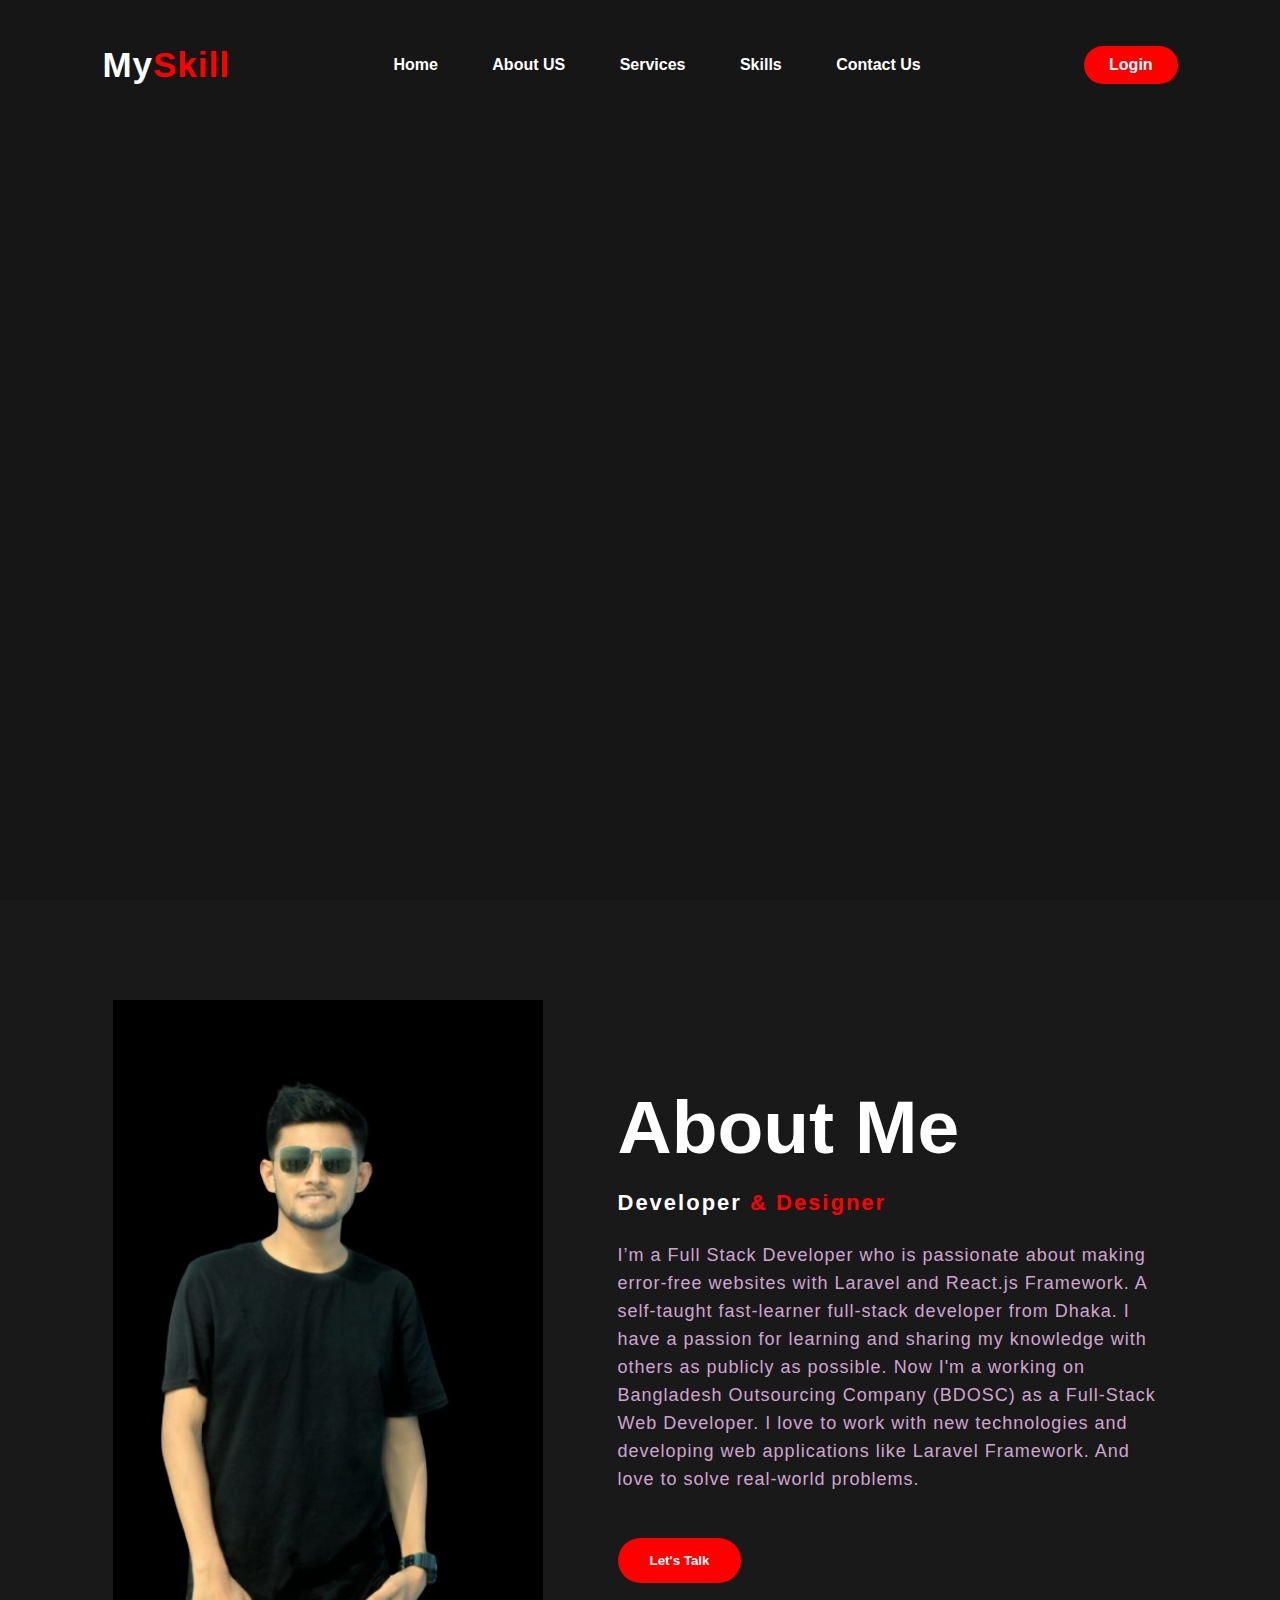
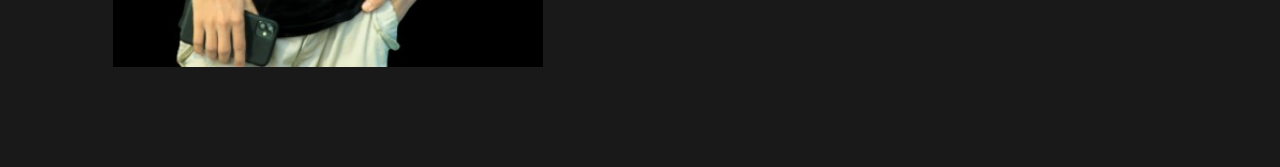
<file: about.html>
<!DOCTYPE html>
<html lang="en">
<head>
    <meta charset="UTF-8">
    <meta http-equiv="X-UA-Compatible" content="IE=edge">
    <meta name="viewport" content="width=device-width, initial-scale=1.0">
    <title>Skill||Portfullio</title>
    <link rel="stylesheet" href="style.css">
</head>
<body>
    <div class="skill">
        <nav>
            <h2 class="logo">My<span>Skill</span></h2>
            <ul>
                <li><a href="index.html">Home</a></li>
                <li><a href="about.html">About US</a></li>
                <li><a href="service.html">Services</a></li>
                <li><a href="skill.html">Skills</a></li>
                <li><a href="contact.html">Contact Us</a></li>
            </ul>
            <a href="https://rashaduldev.github.io/Responsive-login-Page" class="btn">Login</a>
        </nav>
    </div>
    <!-- About section -->
    <section class="about">
        <div class="main">
            <img src="final second photo only pic.jpg" alt="">
            <div class="about_text">
                <h2>About me</h2>
                <h5>Developer <span>& Designer</span></h5>
                <p>I’m a Full Stack Developer who is passionate about making error-free websites with Laravel and
                    React.js Framework. A self-taught fast-learner full-stack developer from Dhaka. I have a passion for
                    learning and sharing my knowledge with others as publicly as possible. Now I'm a working on
                    Bangladesh Outsourcing Company (BDOSC) as a Full-Stack Web Developer. I love to work with new
                    technologies and developing web applications like Laravel Framework. And love to solve real-world
                    problems.</p>
                <button type="button">Let's Talk</button>
            </div>
        </div>
    </section>
    
</body>
</html>
</file>
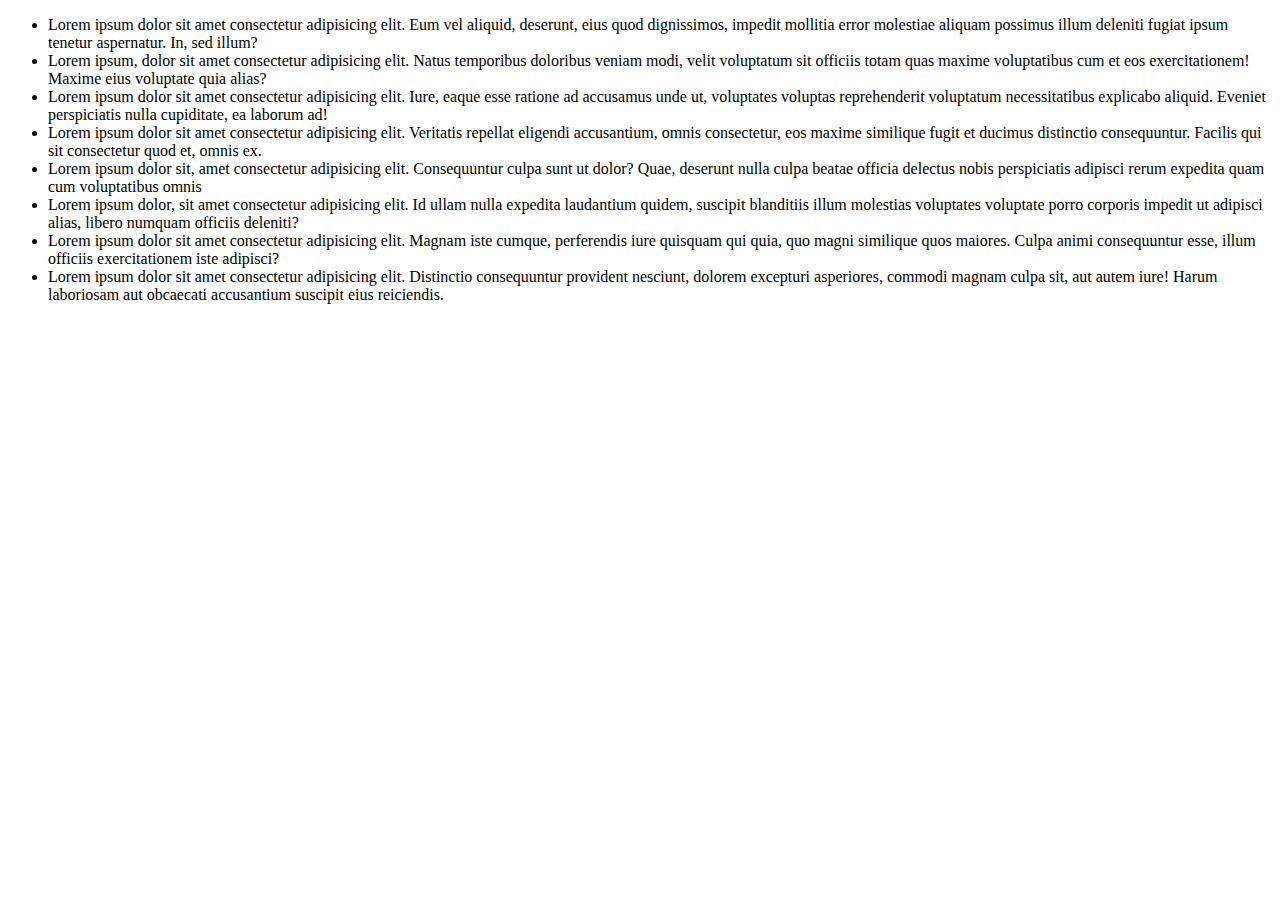
<file: js.html>
<!DOCTYPE html>
<html lang="en">

<head>
    <meta charset="UTF-8">
    <meta name="viewport" content="width=device-width, initial-scale=1.0">
    <title>Document</title>
</head>

<body>
<header>
    <ul>
        <li>Lorem ipsum dolor sit amet consectetur adipisicing elit. Eum vel aliquid, deserunt, eius quod dignissimos, impedit mollitia error molestiae aliquam possimus illum deleniti fugiat ipsum tenetur aspernatur. In, sed illum?</li>
        <li>Lorem ipsum, dolor sit amet consectetur adipisicing elit. Natus temporibus doloribus veniam modi, velit voluptatum sit officiis totam quas maxime voluptatibus cum et eos exercitationem! Maxime eius voluptate quia alias?</li>
        <li>Lorem ipsum dolor sit amet consectetur adipisicing elit. Iure, eaque esse ratione ad accusamus unde ut, voluptates voluptas reprehenderit voluptatum necessitatibus explicabo aliquid. Eveniet perspiciatis nulla cupiditate, ea laborum ad!</li>
        <li>Lorem ipsum dolor sit amet consectetur adipisicing elit. Veritatis repellat eligendi accusantium, omnis consectetur, eos maxime similique fugit et ducimus distinctio consequuntur. Facilis qui sit consectetur quod et, omnis ex.</li>
        <li>Lorem ipsum dolor sit, amet consectetur adipisicing elit. Consequuntur culpa sunt ut dolor? Quae, deserunt nulla culpa beatae officia delectus nobis perspiciatis adipisci rerum expedita quam cum voluptatibus omnis <cupiditate class="l"></cupiditate></li>
        <li>Lorem ipsum dolor, sit amet consectetur adipisicing elit. Id ullam nulla expedita laudantium quidem, suscipit blanditiis illum molestias voluptates voluptate porro corporis impedit ut adipisci alias, libero numquam officiis deleniti?</li>
        <li>Lorem ipsum dolor sit amet consectetur adipisicing elit. Magnam iste cumque, perferendis iure quisquam qui quia, quo magni similique quos maiores. Culpa animi consequuntur esse, illum officiis exercitationem iste adipisci?</li>
        <li>Lorem ipsum dolor sit amet consectetur adipisicing elit. Distinctio consequuntur provident nesciunt, dolorem excepturi asperiores, commodi magnam culpa sit, aut autem iure! Harum laboriosam aut obcaecati accusantium suscipit eius reiciendis.</li>
    </ul>
</header>

    <script>
        const allLi=document.getElementsByTagName("li");
        for (const li of allLi) {
            console.log(li.innerHTML);
        }
    </script>
</body>

</html>
</file>
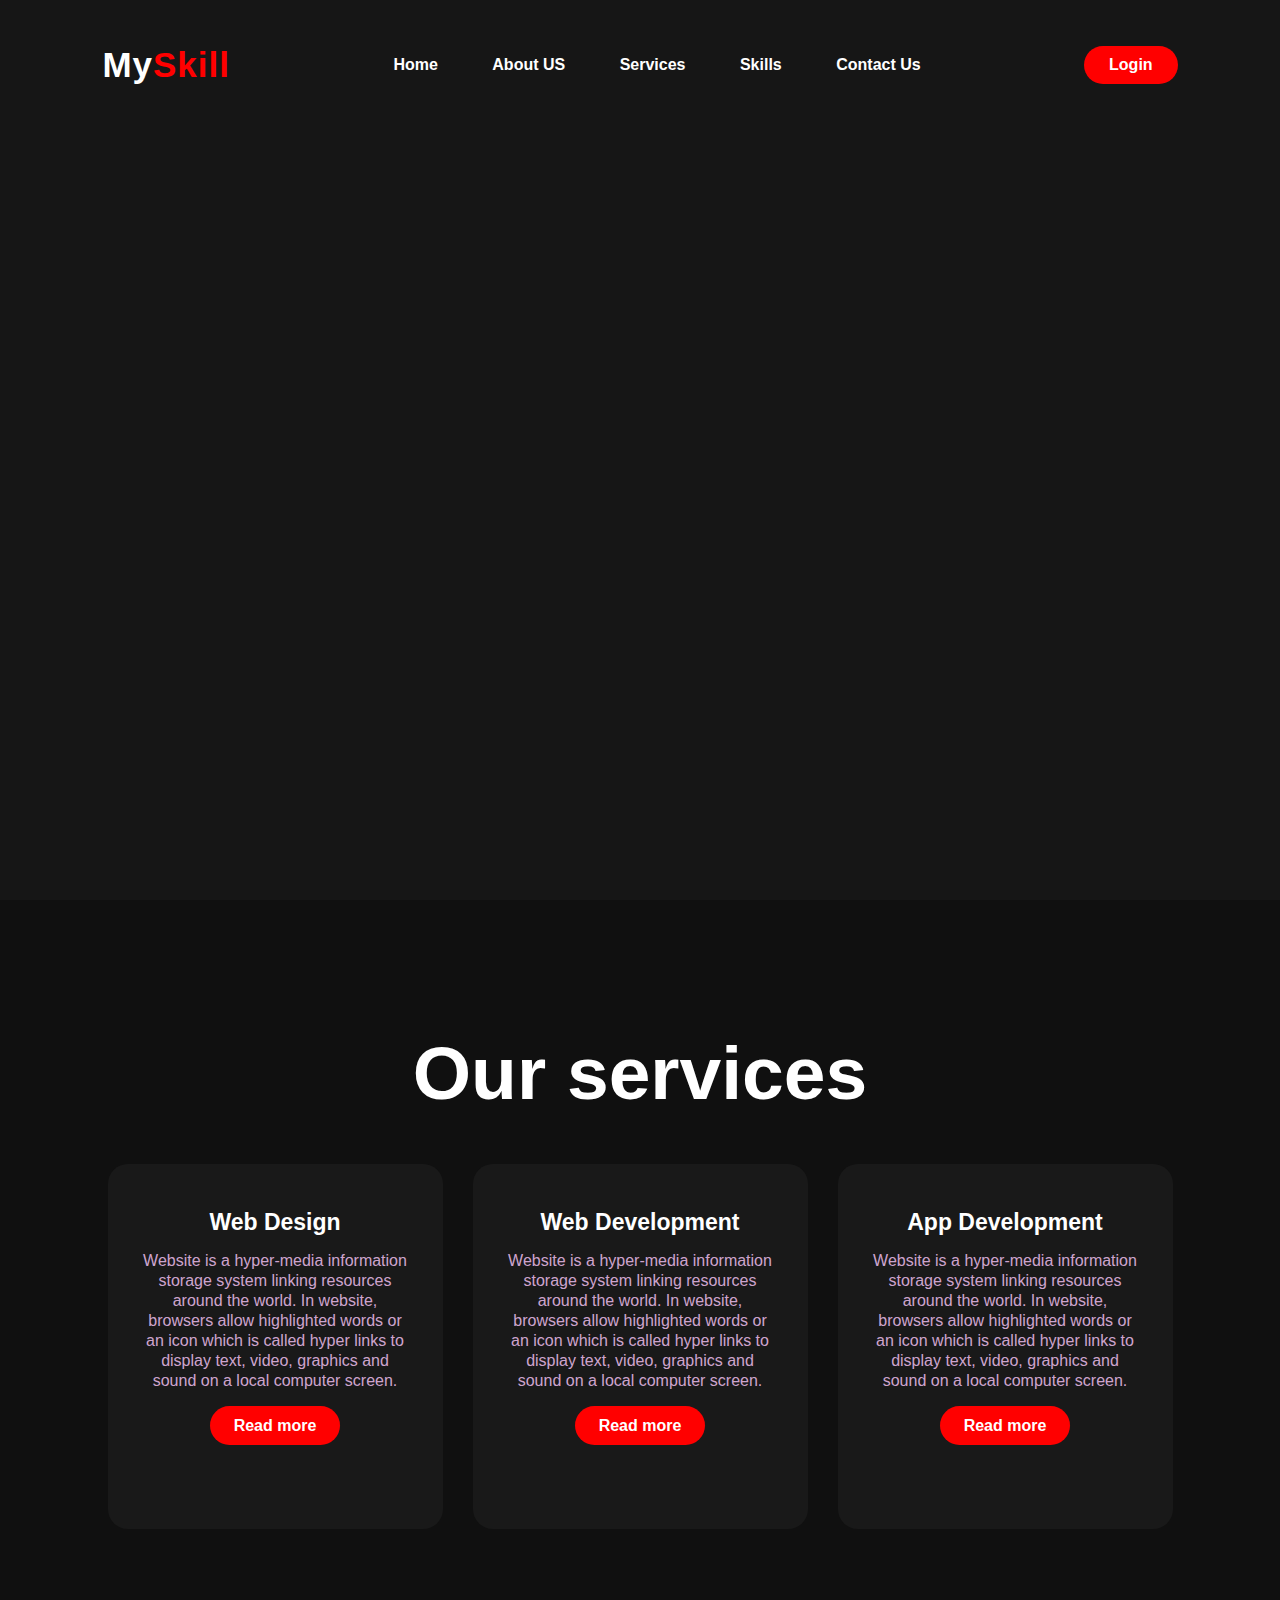
<file: service.html>
<!DOCTYPE html>
<html lang="en">
<head>
    <meta charset="UTF-8">
    <meta http-equiv="X-UA-Compatible" content="IE=edge">
    <meta name="viewport" content="width=device-width, initial-scale=1.0">
    <title>Skill||Portfullio</title>
    <link rel="stylesheet" href="style.css">
</head>
<body>
    <div class="skill">
        <nav>
            <h2 class="logo">My<span>Skill</span></h2>
            <ul>
                <li><a href="index.html">Home</a></li>
                <li><a href="about.html">About US</a></li>
                <li><a href="service.html">Services</a></li>
                <li><a href="skill.html">Skills</a></li>
                <li><a href="contact.html">Contact Us</a></li>
            </ul>
            <a href="https://rashaduldev.github.io/Responsive-login-Page" class="btn">Login</a>
        </nav>
    </div>
    <div class="service">
        <div class="title">
            <h2>Our services</h2>
        </div>
        <div class="box">
            <div class="card">
                <i class="fa-solid fa-bars"></i>
                <h5>Web Design</h5>
                <div class="pra">
                    <p>Website is a hyper-media information storage system linking resources around the world. In
                        website, browsers allow highlighted words or an icon which is called hyper links to display
                        text, video, graphics and sound on a local computer screen.</p>

                    <p style="text-align: center;"><a class="button" href="#">Read more</a></p>
                </div>
            </div>
            <div class="card">
                <i class="fa-solid fa-user"></i>
                <h5>Web Development</h5>
                <div class="pra">
                    <p>Website is a hyper-media information storage system linking resources around the world. In
                        website, browsers allow highlighted words or an icon which is called hyper links to display
                        text, video, graphics and sound on a local computer screen.</p>

                    <p style="text-align: center;"><a class="button" href="#">Read more</a></p>
                </div>
            </div>

            <div class="card">
                <i class="fa-solid fa-bell"></i>
                <h5>App Development</h5>
                <div class="pra">
                    <p>Website is a hyper-media information storage system linking resources around the world. In
                        website, browsers allow highlighted words or an icon which is called hyper links to display
                        text, video, graphics and sound on a local computer screen.</p>

                    <p style="text-align: center;"><a class="button" href="#">Read more</a></p>
                </div>
            </div>
        </div>
    </div>
    
</body>
</html>
</file>
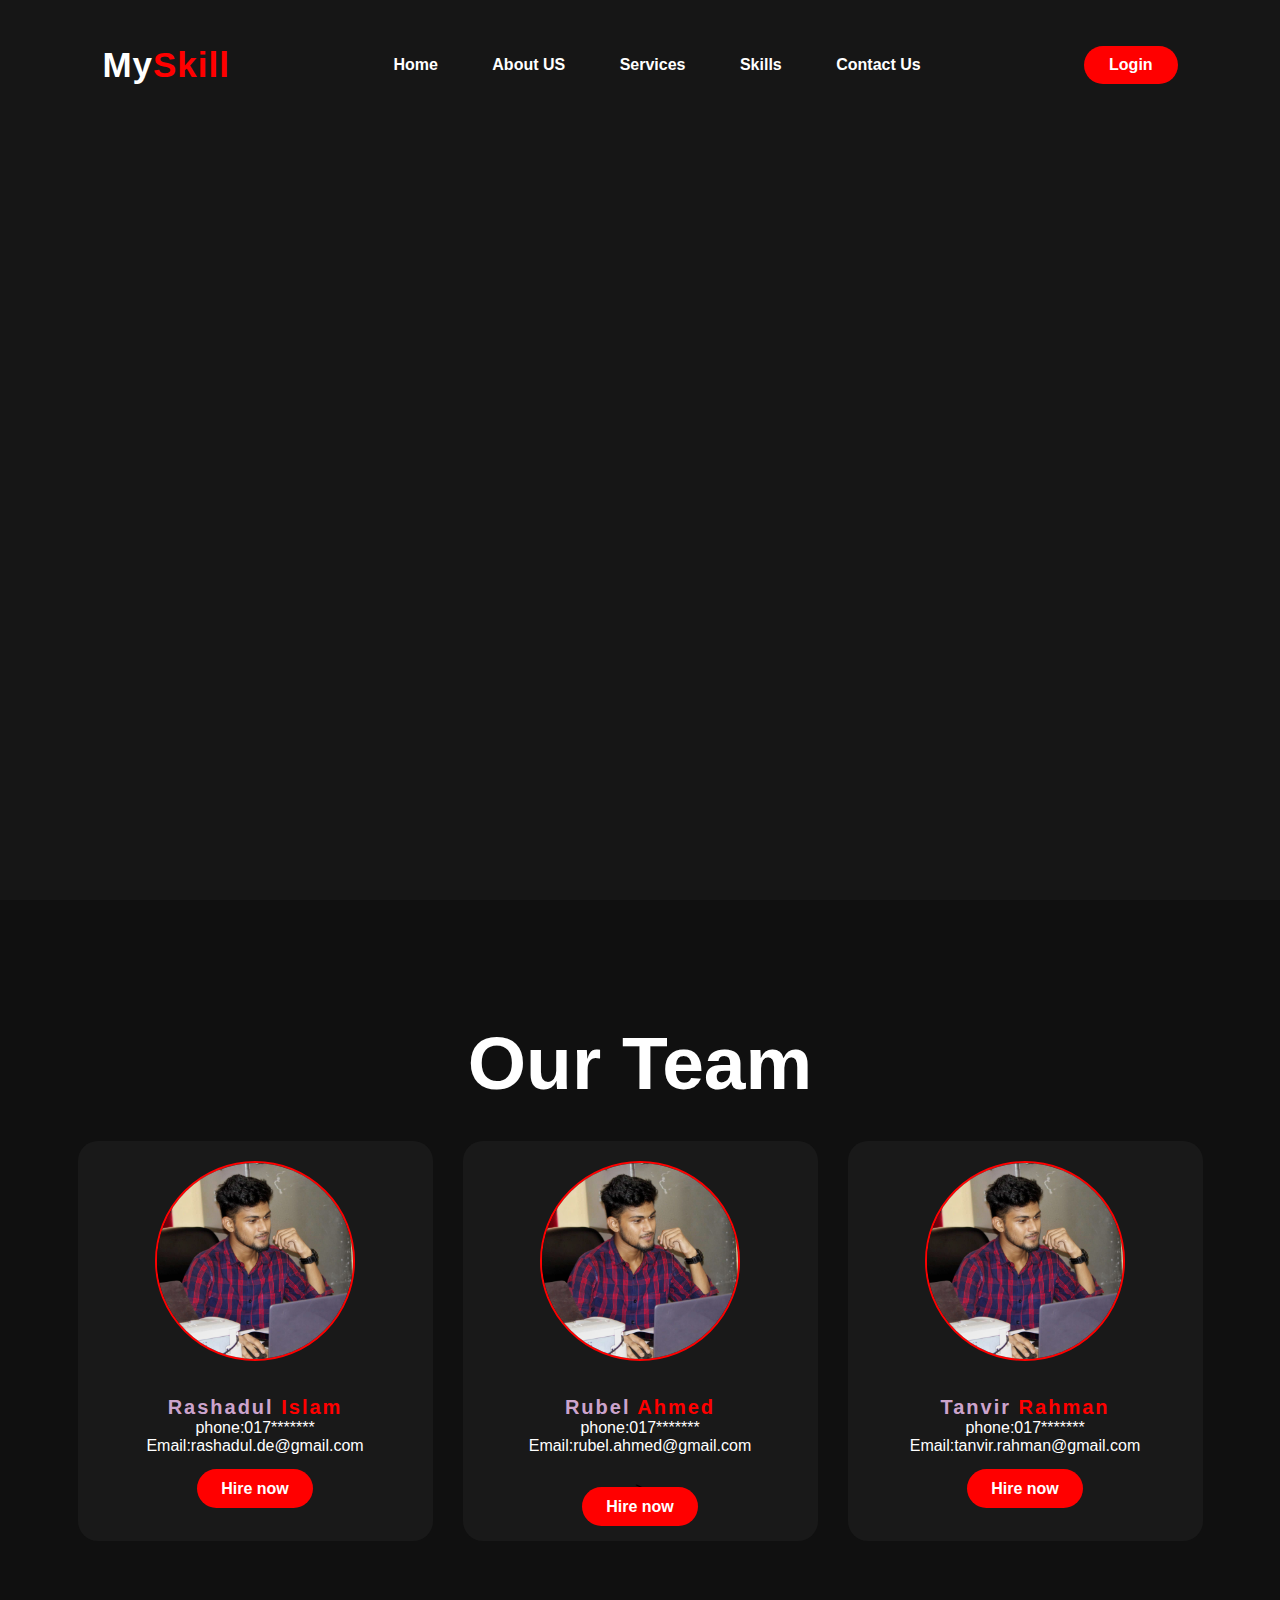
<file: skill.html>
<!DOCTYPE html>
<html lang="en">
<head>
    <meta charset="UTF-8">
    <meta http-equiv="X-UA-Compatible" content="IE=edge">
    <meta name="viewport" content="width=device-width, initial-scale=1.0">
    <title>Skill||Portfullio</title>
    <link rel="stylesheet" href="style.css">
</head>
<body>
    <div class="skill">
        <nav>
            <h2 class="logo">My<span>Skill</span></h2>
            <ul>
                <li><a href="index.html">Home</a></li>
                <li><a href="about.html">About US</a></li>
                <li><a href="service.html">Services</a></li>
                <li><a href="skill.html">Skills</a></li>
                <li><a href="contact.html">Contact Us</a></li>
            </ul>
            <a href="https://rashaduldev.github.io/Responsive-login-Page" class="btn">Login</a>
        </nav>
    </div>
    <section class="full_team">
        <div class="team">
            <h2>Our Team</h2>
            <div class="all_person">
                <div class="person">
                    <div class="img-container">
                        <div class="img">
                            <img src="rabby.jpeg" alt="">
                        </div>
                    </div>
                    <h4>Rashadul <span>Islam</span></h4>
                    <p>phone:017******* <br>Email:rashadul.de@gmail.com</p>
                    <p><a class="button" href="#">Hire now</a></p>
                </div>
                <div class="person">
                    <div class="img-container">
                        <div class="img">
                            <img src="rabby.jpeg" alt="">
                        </div>
                    </div>
                    <h4>Rubel <span>Ahmed</span></h4>
                    <p>phone:017******* <br>Email:rubel.ahmed@gmail.com</p>>
                    <p><a class="button" href="#">Hire now</a></p>
                </div>
                <div class="person">
                    <div class="img-container">
                        <div class="img">
                            <img src="rabby.jpeg" alt="">
                        </div>
                    </div>
                    <h4>Tanvir <span>Rahman</span></h4>
                    <p>phone:017******* <br>Email:tanvir.rahman@gmail.com</p>
                    <p><a class="button" href="#">Hire now</a></p>
                </div>
            </div>
        </div>

    </section>
    <!-- team part end -
    
</body>
</html>
</file>
<file: style.css>
*{
    margin: 0;
    padding: 0;
    box-sizing: border-box;
    font-family: 'Josefin sans',sans-serif;
}
.hero{
    height: 100vh;
    width: 100%;
    background-image: url(final\ photo.jpg);
    background-repeat: no-repeat;
    background-size: cover;
    background-position: center;
}
nav{
    display: flex;
    align-items: center;
    justify-content: space-between;
    padding-top: 45px;
    padding-left: 8%;
    padding-right: 8%;
}
.logo{
    color: #fff;
    font-size: 35px;
    letter-spacing: 1px;
    cursor: pointer;
}
span{
    color: red;
}
nav ul li{
    list-style-type: none;
    display: inline-block;
    padding: 10px 25px;
}
nav ul li a{
    color: #fff;
    text-decoration: none;
    font-weight: bold;
    text-transform: capitalize;
}
nav ul li a:hover{
    color: red;
    transition: .4s;
}
.btn{
    background-color: red;
    color: #fff;
    text-decoration: none;
    font-weight: bold;
    padding: 10px 25px;
    border-radius: 30px;
    transition: transform .4s;
}
.btn:hover{
    transform: scale(1.2);
}
/* navbar part end */
.content{
    position: absolute;
    top: 50%;
    left: 8%;
    transform: translateY(-50%);
}
h1{
    color: #fff;
    margin: 20px 0px 20px;
    font-size: 75px;
}
h3{
    color: #fff;
    font-size: 25px;
    margin-bottom: 50px;
}
h4{
    color: #fcfc;
    letter-spacing: 2px;
    font-size: 20px;
    margin-top: 35px;
}
.newslatter form{
    width: 380px;
    max-width: 100%;
    position: relative;
}
.newslatter form input:first-child{
    display: inline-block;
    width: 100%;
    padding: 14px 130px 14px 15px;
    border: 2px solid red;
    border-radius: 30px;
    outline: none;
}
.newslatter form input:last-child{
    position: absolute;
    display: inline-block;
    outline: none;
    border: none;
    padding: 10px 30px;
    border-radius: 30px;
    background-color: red;
    color: #fff;
    box-shadow: 0px 0px 5px #000, 0px 0px 15px #858585;
    top: 6px;
    right: 6px;
    cursor: pointer;
}
/* header & navber part end */
/* About Part start */
.about{
    width: 100%;
    padding: 100px 0px;
    background-color: #191919;

}
.about img{
    height: auto;
    width: 430px;
}
.about_text{
    width: 550px;
}
.main{
    width: 1130px;
    max-width: 95%;
    margin: 0 auto;
    display: flex;
    align-items: center;
    justify-content: space-around;
}
.about_text h2{
    color: #fff;
    font-size: 75px;
    text-transform: capitalize;
    margin-bottom: 20px ;
}
.about_text h5{
    color: #fff;
    font-size: 22px;
    letter-spacing: 2px;
    margin-bottom: 25px;
    text-transform: capitalize;
}
.about_text p{
    color: #fcfc;
    letter-spacing: 1px;
    line-height: 28px;
    font-size: 18px;
    margin-bottom: 45px;
}
button{
    background-color: red;
    color: #fff;
    text-decoration: none;
    border: 2px solid transparent;
    font-weight: bold;
    padding: 13px 30px;
    border-radius: 30px;
    transition: .4s;
}
button:hover{
    background-color: transparent;
    border: 2px solid red;
    cursor: pointer;
}
/* About Part End */

/* team part */
#fullteamm{
    background-color: black !important  ;
}
.team{
   text-align: center;

}
.full_team{
    background-color:  #101010;
    width: 100%;
    padding: 100px 0px;
}
.full_team h2{
    color: #fff;
    font-size: 75px;
    width: 1130px;
    /* height: auto; */
    margin: 20px auto;
    text-align: center; 
}
.all_person{
    display: flex;
    justify-content: center;
    align-items: center;

}
.person p{
    color: #fff;
    margin-bottom: 25px;
}
.person{
    margin: 15px;
    background: #191919;
    padding: 20px 35px;
    border-radius: 20px;
    text-align: center;
    align-items: center;
    height: 400px;
    width: 355px;
    /* position:absolute; */
    /* 
    height: 400px;
    width: 335px;
    
    position: relative;
    overflow: hidden; */
    
}
.person .img-container{
    display: flex;   
    text-align: center;
    align-items: center;
    justify-content: center;
}
.person .img{
    display: flex;
    width: 200px;
    height: 200px;
    overflow: hidden;
    outline: none;
    border: 2px solid red;
    border-radius: 50%;
}
.person .img img{
    height: 100%;
}
.person .button{
    background-color: red;
    color: #fff;
    text-decoration: none;
    border: 2px solid transparent;
    font-weight: bold;
    padding: 9px 22px;
    border-radius: 30px;
    transition: .4s;
}
#middle_button{
    margin-top: -15px;
}
.person .button:hover{
    background-color: transparent;
    border: 2px solid red;
    cursor: pointer;
}
/* services part start */
.service{
    background-color: #101010;
    width: 100%;
    padding: 100px 0px;
    display: flex;
    flex-direction: column;
    text-align: center;
    align-items: center;
}
.title h2{
    color: #fff;
    font-size: 75px;
    width: 1130px;
    margin: 30px auto;
    text-align: center;
    align-items: center;
    justify-content: center;
}

.box{
    display: flex;
    justify-content: center;
    align-items: center;
    min-height: 400px;
}
.card{
    height: 365px;
    width: 335px;
    padding: 20px 35px;
    background: #191919;
    margin: 15px;
    border-radius: 20px;
    position: relative;
    overflow: hidden;
    text-align: center;
}
.card i{
    font-size: 50px;
    display: block;
    text-align: center;
    margin: 25px 0px;
    color: red;
}
h5{
    color: #fff; 
    font-size: 23px;
    margin-bottom: 15px;   
}
.pra p{
    color: #fcfc;
    font-size: 16px;
    line-height: 20px;
    margin-bottom: 25px;
}
.card .button{
    background-color: red;
    color: #fff;
    text-decoration: none;
    border: 2px solid transparent;
    font-weight: bold;
    padding: 9px 22px;
    border-radius: 30px;
    transition: .4s;
}
.card .button:hover{
    background-color: transparent;
    border: 2px solid red;
    cursor: pointer;
}
/* services part end */
/* <!-- Contact me part start --> */

.contact_me{
    width: 100%;
    height: 290px;
    background: #191919;
    display: flex;
    text-align: center;
    align-items: center;
    flex-direction: column;
    justify-content: center;
}
.contact_me p{
    color: #fff;
    font-size: 30px;
    font-weight: bold;
    margin-bottom: 25px;
}
.contact_me .button_two{
    background-color: red;
    color: #fff;
    text-decoration: none;
    border: 2px solid transparent;
    font-weight: bold;
    padding: 9px 22px;
    border-radius: 30px;
    transition: .4s;
}
.contact_me .button_two:hover{
    background-color: transparent;
    border: 2px solid red;
    cursor: pointer;
}
/* <!-- Contact me part end --> */
/* footer part */

footer{
    position: relative;
    width: 100%;
    height: 400px;
    background: #101010;
    display: flex;
    flex-direction: column;
    align-items: center;
    justify-content: center;
}
footer #end{
    text-align: center;
    align-items: center;
    justify-content: center;
}
footer p:nth-child(1){
    color: #fff;
    font-size: 40px;
    letter-spacing: 1px;
    margin-bottom: 20px;
    font-weight: bold;
}
footer p:nth-child(2){
    color: #fff;
    font-size: 17px;
    width: 500px;
    text-align: center;
    line-height: 26px;
}
.social{
    display: flex;
}
.social a{
    width: 45px;
    height: 45px;
    display: flex;
    align-items: center;
    justify-content: center;
    background: red;
    color: #fff;
    border-radius: 50%;
    margin: 22px 10px;
    text-decoration: none;
}
.social a:hover{
    transform: scale(1.3);
    transition: .3s;
}
.end{
    position: absolute;
    color: #fff;
    bottom: 35px;
}
.end span{
    cursor: pointer;
}
@media screen and (max-width:1024px){
    .hero{

        display: flex;
        flex-direction: column;
    }  
    .box{
        display: flex;
        flex-direction: column;
    }
}
/* Skill part start */
.skill{
    height: 100vh;
    width: 100%;
    background-color: #161616;
    background-repeat: no-repeat;
    background-size: cover;
    background-position: center;
}
/* Skill part End */
@media screen and (min-width:600px){
    /* footer #end{
        margin-top: 200px;
    } */
    #servicess{
        text-align: center;
        align-items: center;
        justify-content: center;
    }
}
@media only screen and (max-width: 300px) {
    .person {
      display: inline-block;
      flex-direction: row;
    }
  }
</file>
